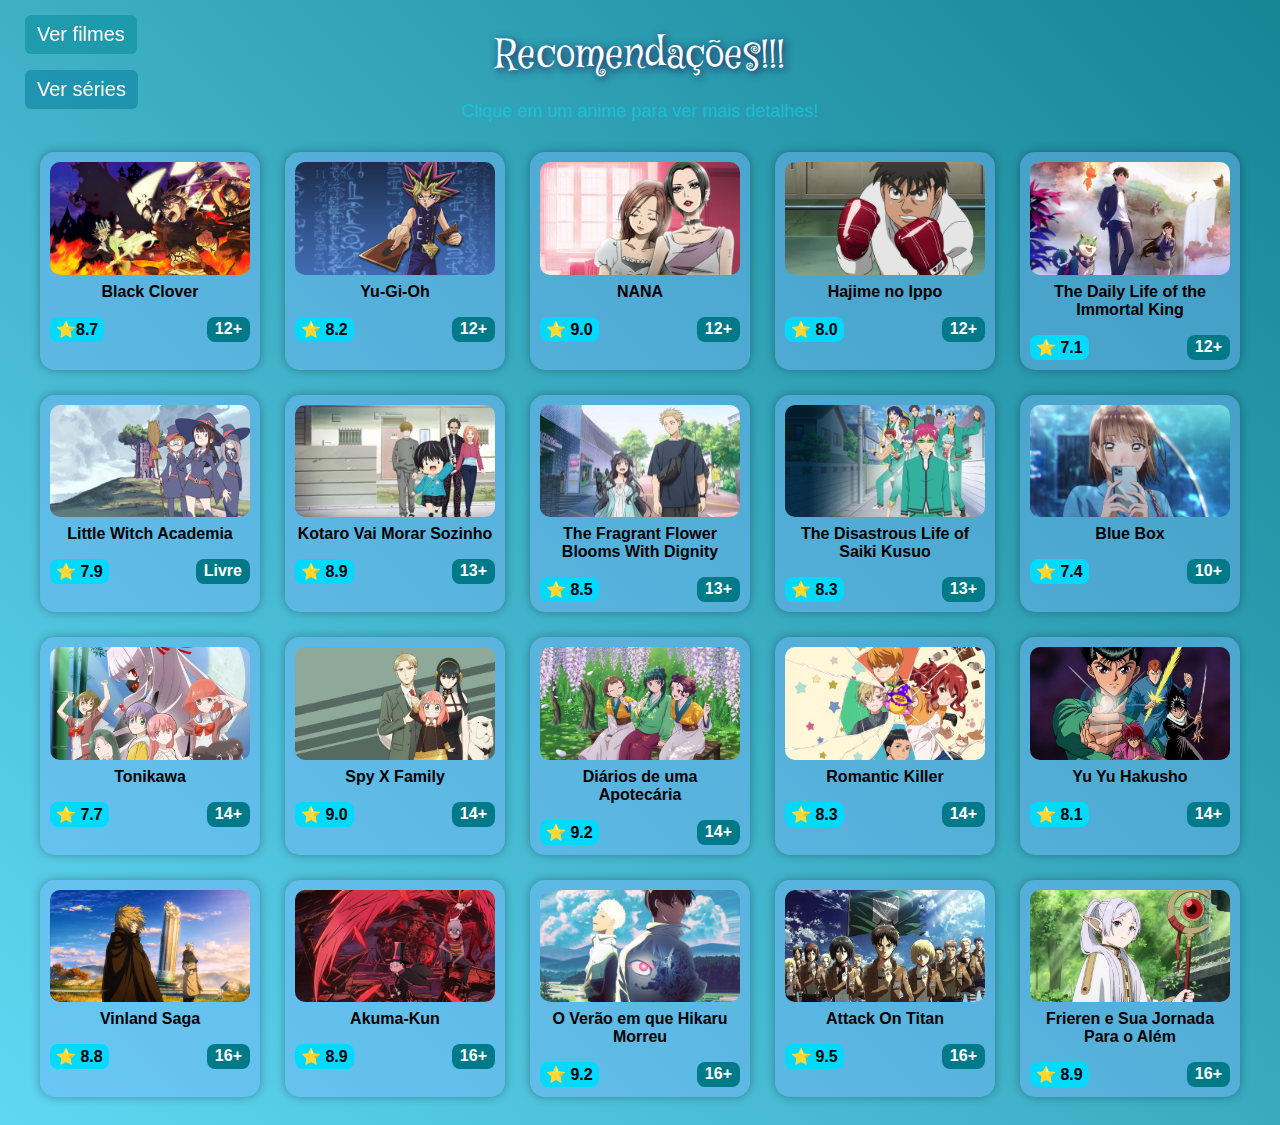
<file: anime.html>
<html>
<head>
    <title>Recomendações de Animes</title>
    <link rel="stylesheet" href="anime.css">
<link rel="preconnect" href="https://fonts.googleapis.com">
<link rel="preconnect" href="https://fonts.gstatic.com" crossorigin>
<link href="https://fonts.googleapis.com/css2?family=Mystery+Quest&display=swap" rel="stylesheet">
</head>
<a href="indexfilm.html" class="link-canto">Ver filmes</a>
<a href="series.html" class="link-canto2">Ver séries</a>
<body>
    <h1 class="titulo">Recomendações!!!</h1>
    <p class="sub">Clique em um anime para ver mais detalhes!</p>

    <div class="container">

       <a href="https://pt.wikipedia.org/wiki/Black_Clover" target="_blank" class="filme">
    <img src="black.jpg">
    <p>Black Clover</p>
    <div class="infos">
        <span class="estrela">⭐8.7</span>
        <span class="classificacao">12+</span>
    </div>
</a>

<a href="https://pt.wikipedia.org/wiki/Yu-Gi-Oh!" target="_blank" class="filme">
    <img src="yugi.jpg">
    <p>Yu-Gi-Oh</p>
    <div class="infos">
        <span class="estrela">⭐ 8.2</span>
        <span class="classificacao">12+</span>
    </div>
</a>

<a href="https://pt.wikipedia.org/wiki/Nana_(mang%C3%A1)" target="_blank" class="filme">
    <img src="nana.jpg">
    <p>NANA</p>
    <div class="infos">
        <span class="estrela">⭐ 9.0</span>
        <span class="classificacao">12+</span>
    </div>
</a>

<a href="https://pt.wikipedia.org/wiki/Hajime_no_Ippo" target="_blank" class="filme">
    <img src="hajime.jpg">
    <p>Hajime no Ippo</p>
    <div class="infos">
        <span class="estrela">⭐ 8.0</span>
        <span class="classificacao">12+</span>
    </div>
</a>

<a href="https://en.wikipedia.org/wiki/The_Daily_Life_of_the_Immortal_King" target="_blank" class="filme">
    <img src="daily.jpg">
    <p>The Daily Life of the Immortal King</p>
    <div class="infos">
        <span class="estrela">⭐ 7.1</span>
        <span class="classificacao">12+</span>
    </div>
</a>

<a href="https://en.wikipedia.org/wiki/Little_Witch_Academia" target="_blank" class="filme">
    <img src="academia.jpg">
    <p>Little Witch Academia</p>
    <div class="infos">
        <span class="estrela">⭐ 7.9</span>
        <span class="classificacao">Livre</span>
    </div>
</a>

<a href="https://en.wikipedia.org/wiki/Kotaro_Lives_Alone" target="_blank" class="filme">
    <img src="kotaro.jpg">
    <p>Kotaro Vai Morar Sozinho</p>
    <div class="infos">
        <span class="estrela">⭐ 8.9</span>
        <span class="classificacao">13+</span>
    </div>
</a>

<a href="https://en.wikipedia.org/wiki/The_Fragrant_Flower_Blooms_with_Dignity" target="_blank" class="filme">
    <img src="fragrant.jpg">
    <p>The Fragrant Flower Blooms With Dignity</p>
    <div class="infos">
        <span class="estrela">⭐ 8.5</span>
        <span class="classificacao">13+</span>
    </div>
</a>

<a href="https://pt.wikipedia.org/wiki/Saiki_Kusuo_no_Psi-nan" target="_blank" class="filme">
    <img src="saiki.jpg">
    <p>The Disastrous Life of Saiki Kusuo</p>
    <div class="infos">
        <span class="estrela">⭐ 8.3</span>
        <span class="classificacao">13+</span>
    </div>
</a>

<a href="https://pt.wikipedia.org/wiki/Ao_no_Hako" target="_blank" class="filme">
    <img src="blue.jpg">
    <p>Blue Box</p>
    <div class="infos">
        <span class="estrela">⭐ 7.4</span>
        <span class="classificacao">10+</span>
    </div>
</a>

<a href="https://en.wikipedia.org/wiki/Fly_Me_to_the_Moon_(manga)" target="_blank" class="filme">
    <img src="tonika.webp">
    <p>Tonikawa</p>
    <div class="infos">
        <span class="estrela">⭐ 7.7</span>
        <span class="classificacao">14+</span>
    </div>
</a>

<a href="https://pt.wikipedia.org/wiki/Spy_%C3%97_Family" target="_blank" class="filme">
    <img src="spy.jpg">
    <p>Spy X Family</p>
    <div class="infos">
        <span class="estrela">⭐ 9.0</span>
        <span class="classificacao">14+</span>
    </div>
</a>

<a href="https://pt.wikipedia.org/wiki/Kusuriya_no_Hitorigoto" target="_blank" class="filme">
    <img src="diario.webp">
    <p>Diários de uma Apotecária</p>
    <div class="infos">
        <span class="estrela">⭐ 9.2</span>
        <span class="classificacao">14+</span>
    </div>
</a>

<a href="https://en.wikipedia.org/wiki/Romantic_Killer" target="_blank" class="filme">
    <img src="romantic.jpg">
    <p>Romantic Killer</p>
    <div class="infos">
        <span class="estrela">⭐ 8.3</span>
        <span class="classificacao">14+</span>
    </div>
</a>

<a href="https://pt.wikipedia.org/wiki/Yu_Yu_Hakusho" target="_blank" class="filme">
    <img src="yuyu.jpeg">
    <p>Yu Yu Hakusho</p>
    <div class="infos">
        <span class="estrela">⭐ 8.1</span>
        <span class="classificacao">14+</span>
    </div>
</a>

<a href="https://pt.wikipedia.org/wiki/Vinland_Saga_(mang%C3%A1)" target="_blank" class="filme">
    <img src="vinland.webp">
    <p>Vinland Saga</p>
    <div class="infos">
        <span class="estrela">⭐ 8.8</span>
        <span class="classificacao">16+</span>
    </div>
</a>

<a href="https://en.wikipedia.org/wiki/Akuma-kun" target="_blank" class="filme">
    <img src="akuma.jpg">
    <p>Akuma-Kun</p>
    <div class="infos">
        <span class="estrela">⭐ 8.9</span>
        <span class="classificacao">16+</span>
    </div>
</a>

<a href="https://pt.wikipedia.org/wiki/O_Ver%C3%A3o_em_que_Hikaru_Morreu" target="_blank" class="filme">
    <img src="overao.jpg">
    <p>O Verão em que Hikaru Morreu</p>
    <div class="infos">
        <span class="estrela">⭐ 9.2</span>
        <span class="classificacao">16+</span>
    </div>
</a>

<a href="https://pt.wikipedia.org/wiki/Shingeki_no_Kyojin" target="_blank" class="filme">
    <img src="attack.jpg">
    <p>Attack On Titan</p>
    <div class="infos">
        <span class="estrela">⭐ 9.5</span>
        <span class="classificacao">16+</span>
    </div>
</a>

<a href="https://pt.wikipedia.org/wiki/S%C5%8Ds%C5%8D_no_Frieren" target="_blank" class="filme">
    <img src="frieren.webp">
    <p>Frieren e Sua Jornada Para o Além</p>
    <div class="infos">
        <span class="estrela">⭐ 8.9</span>
        <span class="classificacao">16+</span>
    </div>
</a>
</file>
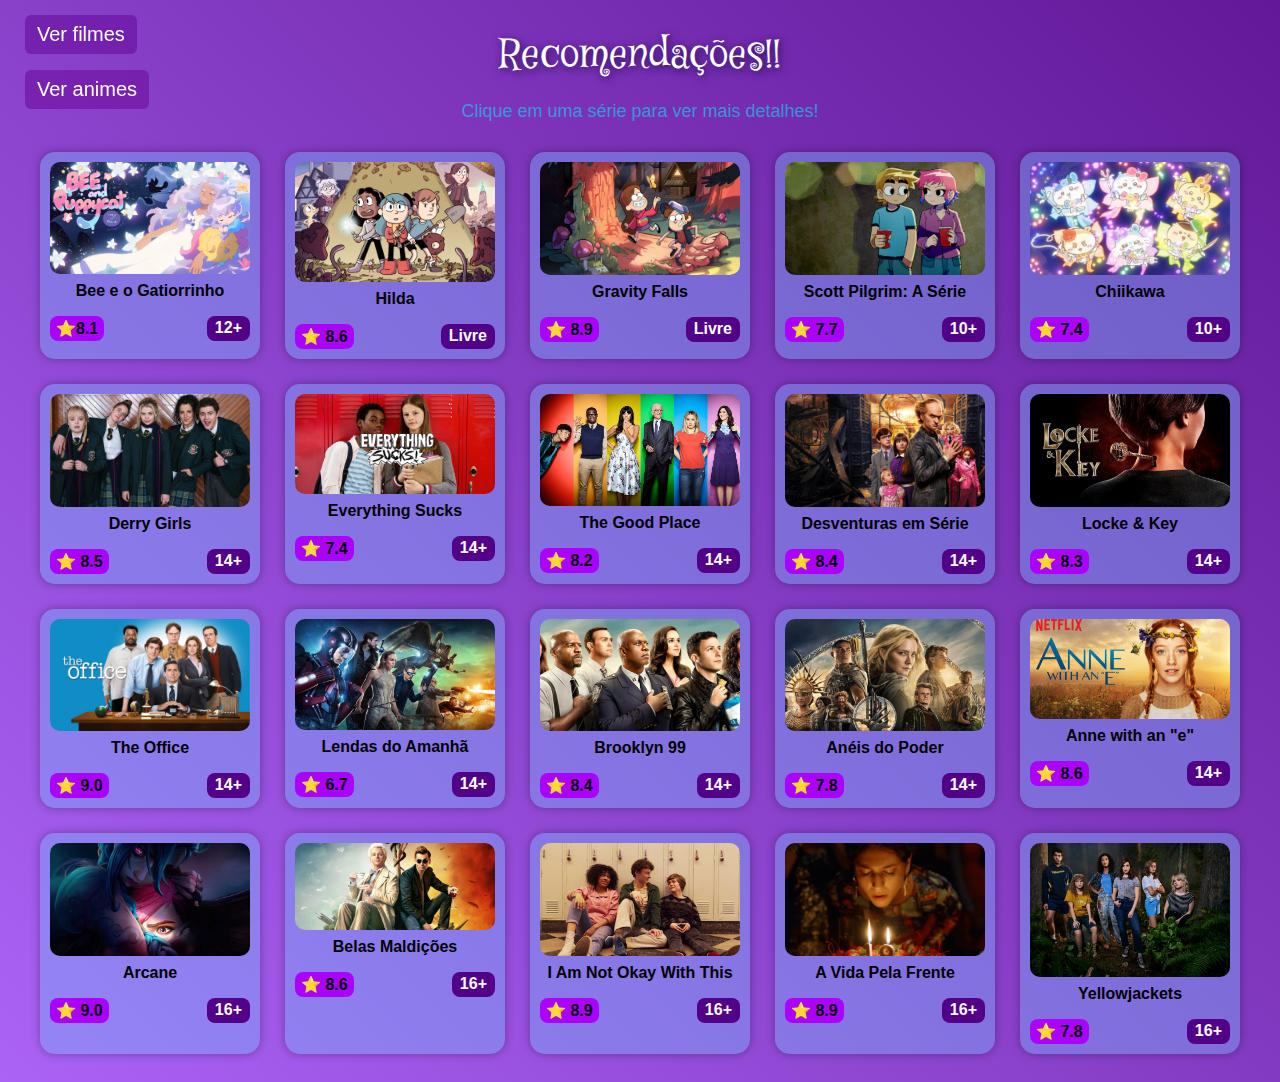
<file: series.html>
<html>
<head>
    <title>Recomendações de Séries</title>
    <link rel="stylesheet" href="series.css">
<link rel="preconnect" href="https://fonts.googleapis.com">
<link rel="preconnect" href="https://fonts.gstatic.com" crossorigin>
<link href="https://fonts.googleapis.com/css2?family=Mystery+Quest&display=swap" rel="stylesheet">
</head>
<a href="indexfilm.html" class="link-canto">Ver filmes</a>
<a href="anime.html" class="link-canto2">Ver animes</a>
<body>
    <h1 class="titulo">Recomendações!!</h1>
    <p class="sub">Clique em uma série para ver mais detalhes!</p>

    <div class="container">

       <a href="https://www.google.com/search?sa=X&sca_esv=170749da7b18780d&rlz=1C1RXQR_pt-ptBR1061BR1061&biw=1536&bih=730&sxsrf=AE3TifNLf_63ePjTd1VOA8pGOhQo12Ta0Q:1763693832610&q=assistir+bee+and+puppycat+on-line&si=AMgyJEvOxnWKiJEN31Xf_p3wHK6lyBcQsmwsGfgCM_KOMgIj1ncpEwJ0p3jFqIhkAjbvPKb4B378PMU9QVdh_8e3YL47YBYDtDZIwNdoxHw0_RtIwXzRJTZLRy0fICnvoFe3mi_Ek-wgpxhZUBn2iP-YhkZqFAFgRmhjymrTbUD1EOLO0O3kjdU%3D&ved=2ahUKEwiLo4rDn4KRAxWhlZUCHYuEKA0QyNoBKAB6BAg3EAA&ictx=1" target="_blank" class="filme">
    <img src="bee.jpg">
    <p>Bee e o Gatiorrinho</p>
    <div class="infos">
        <span class="estrela">⭐8.1</span>
        <span class="classificacao">12+</span>
    </div>
</a>

<a href="https://www.google.com/search?sca_esv=170749da7b18780d&rlz=1C1RXQR_pt-ptBR1061BR1061&biw=1536&bih=730&sxsrf=AE3TifO9cVSkakihdAcy25FwaYhPv6bTjw:1763693964576&q=assistir+hilda+on-line&si=AMgyJEvOxnWKiJEN31Xf_p3wHK6lyBcQsmwsGfgCM_KOMgIj1ncpEwJ0p3jFqIhkAjbvPKYcO0gQCz61iLmeFbE1f3xthhGavc83nzr0QF081-CF_1GGa_kr9nNYGkIdpRBxAf_Tm_OMK2V14w8FQpx5HkR-K552pw%3D%3D&sa=X&ved=2ahUKEwjO3YCCoIKRAxU8KrkGHcddHI0QyNoBKAB6BAggEAA&ictx=1" target="_blank" class="filme">
    <img src="hilda.jpg">
    <p>Hilda</p>
    <div class="infos">
        <span class="estrela">⭐ 8.6</span>
        <span class="classificacao">Livre</span>
    </div>
</a>

<a href="https://www.google.com/search?sa=X&sca_esv=170749da7b18780d&rlz=1C1RXQR_pt-ptBR1061BR1061&biw=1536&bih=730&sxsrf=AE3TifPBkXyUAfsU7IFUzcgD0xm1eIb-sA:1763694033468&q=assistir+gravity+falls+on-line&si=AMgyJEv8MRJsT4NScyDCPCSLHv4CzE6OUMLiYRYAE068euu4zkegbRf9J7xipkG48Q2KL9VyK4WRIaN23bkcOKKyxY3XlQNAM3D6KQkQk-xmbae3JVlJ8boAYqnTyPrz8yeTKxeTqKm5P1r-zTiAvdOLxoEuUibF9w%3D%3D&ved=2ahUKEwim2O2ioIKRAxVeB7kGHRlrFuoQyNoBKAB6BAgXEAA&ictx=1" target="_blank" class="filme">
    <img src="gravity.jpg">
    <p>Gravity Falls</p>
    <div class="infos">
        <span class="estrela">⭐ 8.9</span>
        <span class="classificacao">Livre</span>
    </div>
</a>

<a href="https://www.google.com/search?sa=X&sca_esv=170749da7b18780d&rlz=1C1RXQR_pt-ptBR1061BR1061&biw=1536&bih=730&sxsrf=AE3TifPv6qUwKyHZpzJXbTwcssAwf7o3Ug:1763694122756&q=assistir+scott+pilgrim:+a+s%C3%A9rie+on-line&si=AMgyJEvOxnWKiJEN31Xf_p3wHK6lyBcQsmwsGfgCM_KOMgIj1ncpEwJ0p3jFqIhkAjbvPKZH4IQaNWvnV4omHyutqzKA33fxoaJoH2EFGxKJIab71KecEJ2yspS8_JTCt8nb7qgaAXCD5iwjKYYuDgOmWWZzcT7pHe-bdB2f0BQMimATbCB6PLk%3D&ved=2ahUKEwjAtbfNoIKRAxU1npUCHec6JXwQyNoBKAB6BAgnEAA&ictx=1" target="_blank" class="filme">
    <img src="scott.jpg">
    <p>Scott Pilgrim: A Série</p>
    <div class="infos">
        <span class="estrela">⭐ 7.7</span>
        <span class="classificacao">10+</span>
    </div>
</a>

<a href="https://www.google.com/search?sa=X&sca_esv=170749da7b18780d&rlz=1C1RXQR_pt-ptBR1061BR1061&biw=1536&bih=730&sxsrf=AE3TifO4_179qpHAgj1XzwIx55EYD4sIqg:1763694200212&q=assistir+chiikawa+on-line&si=AMgyJEvOxnWKiJEN31Xf_p3wHK6lyBcQsmwsGfgCM_KOMgIj1ncpEwJ0p3jFqIhkAjbvPKYsnq_KkcPh_0ArsKCbNWyJz1_MCLtGQw6iJlYVcF9vrMqtyXKPrcE5kHRcwN79do6LfBxj76dDdlhiQvoVhZ00ngoZ7w%3D%3D&ved=2ahUKEwiB8q7yoIKRAxVSqpUCHS0iFCoQyNoBKAB6BAglEAA&ictx=1&cshid=1763694204371542" target="_blank" class="filme">
    <img src="chii.png">
    <p>Chiikawa</p>
    <div class="infos">
        <span class="estrela">⭐ 7.4</span>
        <span class="classificacao">10+</span>
    </div>
</a>

<a href="https://www.google.com/search?sca_esv=170749da7b18780d&rlz=1C1RXQR_pt-ptBR1061BR1061&biw=1536&bih=730&sxsrf=AE3TifOVrp9X5J_ZFXHj5K4vVR4C_pw-Ag:1763694272486&q=assistir+derry+girls+on-line&si=AMgyJEvOxnWKiJEN31Xf_p3wHK6lyBcQsmwsGfgCM_KOMgIj1ncpEwJ0p3jFqIhkAjbvPKaOIuEn-irFACyx3XVv0rQ1nK6XfJBSdcEU6pfvhYskzd_rXLVSSMirWb8qsXb7yoJN7Pv-tzB5j1-PbBkiqlK4hlB7Ng%3D%3D&sa=X&ved=2ahUKEwj9m-qUoYKRAxX2npUCHQSFHd4QyNoBKAB6BAgaEAA&ictx=1" target="_blank" class="filme">
    <img src="derry.jpg">
    <p>Derry Girls</p>
    <div class="infos">
        <span class="estrela">⭐ 8.5</span>
        <span class="classificacao">14+</span>
    </div>
</a>

<a href="https://www.google.com/search?sa=X&sca_esv=170749da7b18780d&rlz=1C1RXQR_pt-ptBR1061BR1061&biw=1536&bih=730&sxsrf=AE3TifOb8tiTDCB3b1kQa0N9dwzgzg7jfg:1763694443380&q=assistir+everything+sucks!+on-line&si=AMgyJEvOxnWKiJEN31Xf_p3wHK6lyBcQsmwsGfgCM_KOMgIj1ncpEwJ0p3jFqIhkAjbvPKZRLkvZNdQu6aM4xZ2lahIqMpvF_nLQdNyZEhVbs8uf4Xp-T6uE5mZwQG9TfQQe3JHuuhNpKnkhr0_yDiwCX4tIxb57wPrUhaw1ISGJeOWiQXUuINY%3D&ved=2ahUKEwjm2KjmoYKRAxUwrZUCHZYzJUcQyNoBKAB6BAgmEAA&ictx=1" target="_blank" class="filme">
    <img src="every.png">
    <p>Everything Sucks</p>
    <div class="infos">
        <span class="estrela">⭐ 7.4</span>
        <span class="classificacao">14+</span>
    </div>
</a>

<a href="https://www.google.com/search?sa=X&sca_esv=170749da7b18780d&rlz=1C1RXQR_pt-ptBR1061BR1061&biw=1536&bih=730&sxsrf=AE3TifP91AxRk5HKf3yUbjNKKQnVNem13Q:1763694512142&q=assistir+the+good+place+on-line&si=AMgyJEvOxnWKiJEN31Xf_p3wHK6lyBcQsmwsGfgCM_KOMgIj1ncpEwJ0p3jFqIhkAjbvPKYMn4cRHVPguDR42b83dp8HsmUjDLMttY3rzX-YifHE2buJ8q1zMc_8AFLIGvW4iPxKBUVhzAHTOoabmEDodkbc-EhQjY_YWhmaPrnn5rRq9kOj6mM%3D&ved=2ahUKEwir0Y2HooKRAxWvqZUCHSK4ASsQyNoBKAB6BAggEAA&ictx=1" target="_blank" class="filme">
    <img src="good.jpg">
    <p>The Good Place</p>
    <div class="infos">
        <span class="estrela">⭐ 8.2</span>
        <span class="classificacao">14+</span>
    </div>
</a>

<a href="https://www.google.com/search?sca_esv=170749da7b18780d&rlz=1C1RXQR_pt-ptBR1061BR1061&biw=1536&bih=730&sxsrf=AE3TifNQh6IC7HlGm_rXNSN8RYK7JfLr2w:1763694572032&q=assistir+lemony+snicket:+desventuras+em+s%C3%A9rie+on-line&si=[base64]&sa=X&ved=2ahUKEwjj_NSjooKRAxWAppUCHXfBN6MQyNoBKAB6BAgpEAA&ictx=1" target="_blank" class="filme">
    <img src="desven.jpg">
    <p>Desventuras em Série</p>
    <div class="infos">
        <span class="estrela">⭐ 8.4</span>
        <span class="classificacao">14+</span>
    </div>
</a>

<a href="https://www.google.com/search?sca_esv=170749da7b18780d&rlz=1C1RXQR_pt-ptBR1061BR1061&biw=1536&bih=730&sxsrf=AE3TifMEyBa_qgfBRMYC-gbk9SqQ2ZKOjA:1763694626814&q=assistir+locke+%26+key+on-line&si=AMgyJEvOxnWKiJEN31Xf_p3wHK6lyBcQsmwsGfgCM_KOMgIj1ncpEwJ0p3jFqIhkAjbvPKbNjblw6rDkgrZ5_y-294VNZjGfI0lMa0CFIkI1xGHbS6WU8-eO_ujohSF9pOsQUTpl9WqyNNiaIjweAe90_7lBFlXOnQ%3D%3D&sa=X&ved=2ahUKEwjF0eS9ooKRAxUnrJUCHWYpOpUQyNoBKAB6BAgdEAA&ictx=1" target="_blank" class="filme">
    <img src="locke.jpg">
    <p>Locke & Key</p>
    <div class="infos">
        <span class="estrela">⭐ 8.3</span>
        <span class="classificacao">14+</span>
    </div>
</a>

<a href="https://www.google.com/search?sa=X&sca_esv=170749da7b18780d&rlz=1C1RXQR_pt-ptBR1061BR1061&sxsrf=AE3TifMdjveLxFJxrf3zP0khiLvWoVXt0g:1763694684969&q=assistir+the+office+on-line&si=AMgyJEuRcJoLflo6JtbtP-2tFGe9PVZsk17gdmqFDXztCcQhVlkOmUWF-oK4I7lS09b0XjUhuxnH0jD_xESE43Wp43yBnd6fPNPSsa-NEFR_t6BW3q2BASmb4XTtsNbVrIBzHc0rS-oW3TY8rqXHs403MG_llKFv4Q%3D%3D&ved=2ahUKEwiMlcLZooKRAxWUqJUCHeFRMH4QyNoBKAB6BAgfEAA&ictx=1&biw=1536&bih=730&dpr=1.25" target="_blank" class="filme">
    <img src="theoffice.jpg">
    <p>The Office</p>
    <div class="infos">
        <span class="estrela">⭐ 9.0</span>
        <span class="classificacao">14+</span>
    </div>
</a>

<a href="https://www.google.com/search?sa=X&sca_esv=170749da7b18780d&rlz=1C1RXQR_pt-ptBR1061BR1061&biw=1536&bih=730&sxsrf=AE3TifOneBzmCEBKNVeX9xE3LrcE2aZ76g:1763694762114&q=assistir+lendas+do+amanh%C3%A3+on-line&si=AMgyJEvM6FdHJh4oqbWCTs7XmSWMfcJdC9p6vjXgbpoTEtflgufpyJhYzsw27i23gA7_x7igiU_toBVJ6_3GB5uVyiDKXqO3eZNXdRPUB_mTxkHZOh8EQfjRcfEhs2-nBN3dnukWIxRWBJuONfqwkry5WYPXN7BQYqO-YVB6FNVUd_R0SIPsACY%3D&ved=2ahUKEwjJ26b-ooKRAxWCq5UCHWmqJUoQyNoBKAB6BAguEAA&ictx=1" target="_blank" class="filme">
    <img src="lendas.jpg">
    <p>Lendas do Amanhã</p>
    <div class="infos">
        <span class="estrela">⭐ 6.7</span>
        <span class="classificacao">14+</span>
    </div>
</a>

<a href="https://www.google.com/search?sca_esv=170749da7b18780d&rlz=1C1RXQR_pt-ptBR1061BR1061&biw=1536&bih=730&sxsrf=AE3TifN3p6MKRZ1oZxwjtFmZmxABx3F-mQ:1763694863246&q=assistir+brooklyn+99+on-line&si=AMgyJEv8MRJsT4NScyDCPCSLHv4CzE6OUMLiYRYAE068euu4zkegbRf9J7xipkG48Q2KL9XIouWGLkK-QdoM_1-phMrjRhDlLpwVPr9FT8FHrAAH91AjRyyLWpB8FCKtNe2f9sAB_Ken9klaULksbH83nWE_rpqbcA%3D%3D&sa=X&ved=2ahUKEwjuq8Ouo4KRAxX8JrkGHfJGN68QyNoBKAB6BAgYEAA&ictx=1" target="_blank" class="filme">
    <img src="broo.webp">
    <p>Brooklyn 99</p>
    <div class="infos">
        <span class="estrela">⭐ 8.4</span>
        <span class="classificacao">14+</span>
    </div>
</a>

<a href="https://www.google.com/search?sca_esv=170749da7b18780d&rlz=1C1RXQR_pt-ptBR1061BR1061&biw=1536&bih=730&sxsrf=AE3TifOZctzbNDYcnAFZ8_JJMYHu0xmhjg:1763694942987&q=assistir+o+senhor+dos+an%C3%A9is:+os+an%C3%A9is+de+poder+on-line&si=[base64]&sa=X&ved=2ahUKEwiuq8bUo4KRAxWlr5UCHbJxOEYQyNoBKAB6BAggEAA&ictx=1" target="_blank" class="filme">
    <img src="aneis.png">
    <p>Anéis do Poder</p>
    <div class="infos">
        <span class="estrela">⭐ 7.8</span>
        <span class="classificacao">14+</span>
    </div>
</a>

<a href="https://www.google.com/search?sca_esv=170749da7b18780d&rlz=1C1RXQR_pt-ptBR1061BR1061&biw=1536&bih=730&sxsrf=AE3TifNuxzZsMYyn42c2mK74YSe1bzAJvg:1763695013819&q=assistir+anne+with+an+e+on-line&si=AMgyJEvOxnWKiJEN31Xf_p3wHK6lyBcQsmwsGfgCM_KOMgIj1ncpEwJ0p3jFqIhkAjbvPKaRQIjarkU_iIIyvom6sGdJVpPUdf38_UwipzMSshulS_Lvvop4WrBFuXYB_fvJEhrcGlXWAPWeCYpMRdcPKAw-tKatB_slCtcuTMe1-RCEeBbW38k%3D&sa=X&ved=2ahUKEwi3yan2o4KRAxXfHbkGHTz_HhYQyNoBKAB6BAgcEAA&ictx=1" target="_blank" class="filme">
    <img src="annewith.webp">
    <p>Anne with an "e"</p>
    <div class="infos">
        <span class="estrela">⭐ 8.6</span>
        <span class="classificacao">14+</span>
    </div>
</a>

<a href="https://www.google.com/search?sca_esv=170749da7b18780d&rlz=1C1RXQR_pt-ptBR1061BR1061&biw=1536&bih=730&sxsrf=AE3TifO7BeVe-JKPVkuvrRqANkUtWgWz8A:1763695082715&q=assistir+arcane+on-line&si=AMgyJEvOxnWKiJEN31Xf_p3wHK6lyBcQsmwsGfgCM_KOMgIj1ncpEwJ0p3jFqIhkAjbvPKYVQ5vxr3veLMTXLLgQoUd1HXmjGsj36L1ZpFngfBdVL9DVXtJ9W-Ojhwj4JQZodhLLHJkkd1mh3uRPG9pINqUqRNClvQ%3D%3D&sa=X&ved=2ahUKEwj40ZaXpIKRAxXfLbkGHYEaIdYQyNoBKAB6BAgkEAA&ictx=1" target="_blank" class="filme">
    <img src="arcane.webp">
    <p>Arcane</p>
    <div class="infos">
        <span class="estrela">⭐ 9.0</span>
        <span class="classificacao">16+</span>
    </div>
</a>

<a href="https://www.google.com/search?sa=X&sca_esv=170749da7b18780d&rlz=1C1RXQR_pt-ptBR1061BR1061&biw=1536&bih=730&sxsrf=AE3TifOHHG1jCr5Wk6W_o_Vw-2fwSXIaVQ:1763695154462&q=assistir+good+omens+on-line&si=AMgyJEvOxnWKiJEN31Xf_p3wHK6lyBcQsmwsGfgCM_KOMgIj1ncpEwJ0p3jFqIhkAjbvPKbQFFVg5_5-p3Sh9z9Ix4v-BasaGNJni_xeeSK3iBcdyPAkmH0NTLL7VvUxxPLIHopyv2FtgMgYveGpnddo3Bs4D8I73Q%3D%3D&ved=2ahUKEwja3rG5pIKRAxUWLLkGHS3VBekQyNoBKAB6BAgZEAA&ictx=1" target="_blank" class="filme">
    <img src="belas.jpg">
    <p>Belas Maldições</p>
    <div class="infos">
        <span class="estrela">⭐ 8.6</span>
        <span class="classificacao">16+</span>
    </div>
</a>

<a href="https://www.google.com/search?sca_esv=170749da7b18780d&rlz=1C1RXQR_pt-ptBR1061BR1061&biw=1536&bih=730&sxsrf=AE3TifOGTk_pnwzpoQalYRHHNZr3QzrM4A:1763695243295&q=assistir+i+am+not+okay+with+this+on-line&si=AMgyJEvOxnWKiJEN31Xf_p3wHK6lyBcQsmwsGfgCM_KOMgIj1ncpEwJ0p3jFqIhkAjbvPKZF_IcnW4-9l1ncMsJCc4d_Vh1oSlKuqmwyFeX47jnVddN3Jbywy-BrlvX5VWWC3QhxDOJrWfyAhK_fW0gbwwS1IopwpjKRcxPYkfN0FvGK6BPYOGU%3D&sa=X&ved=2ahUKEwjX0N_jpIKRAxUspJUCHRSTPZ4QyNoBKAB6BAgrEAA&ictx=1" target="_blank" class="filme">
    <img src="iamnot.jpg">
    <p>I Am Not Okay With This</p>
    <div class="infos">
        <span class="estrela">⭐ 8.9</span>
        <span class="classificacao">16+</span>
    </div>
</a>

<a href="https://www.google.com/search?sca_esv=170749da7b18780d&rlz=1C1RXQR_pt-ptBR1061BR1061&biw=1536&bih=730&sxsrf=AE3TifM3bAvdKjaDBnUry2jFNEktZyJ-4A:1763695308102&q=assistir+a+vida+pela+frente+on-line&si=AMgyJEvOxnWKiJEN31Xf_p3wHK6lyBcQsmwsGfgCM_KOMgIj1ncpEwJ0p3jFqIhkAjbvPKaWxDRJ1KN0X0W4omyfxZY2pPCBWY7tlvLpzrDShiT9cAnc4ugfY4GvfLjuj1p6Qo-uPrS3wXqM1i1t7Dxokwtsg9M0i_vQ4VvFZhyRiNX_gCBbTDw%3D&sa=X&ved=2ahUKEwimmtOCpYKRAxU3qpUCHYVlNJEQyNoBKAB6BAgkEAA&ictx=1" target="_blank" class="filme">
    <img src="avida.webp">
    <p>A Vida Pela Frente</p>
    <div class="infos">
        <span class="estrela">⭐ 8.9</span>
        <span class="classificacao">16+</span>
    </div>
</a>

<a href="https://www.google.com/search?sca_esv=170749da7b18780d&rlz=1C1RXQR_pt-ptBR1061BR1061&biw=1536&bih=730&sxsrf=AE3TifPgeTNBwE3697ZTDJZBWkONN9e_pw:1763695380732&q=assistir+yellowjackets+on-line&si=AMgyJEvOxnWKiJEN31Xf_p3wHK6lyBcQsmwsGfgCM_KOMgIj1ncpEwJ0p3jFqIhkAjbvPKZGhpDELmwcCrBVviZGhpAOz3gJleauQBPu_J5KPlHuUgfyzbcVnLsH6Whv4eV8UnF0p6_FT694lDVPIueooeJ5fI7Zbw%3D%3D&sa=X&ved=2ahUKEwibkqSlpYKRAxXnqJUCHYjzAq4QyNoBKAB6BAgwEAA&ictx=1" target="_blank" class="filme">
    <img src="yellow.jpg">
    <p>Yellowjackets</p>
    <div class="infos">
        <span class="estrela">⭐ 7.8</span>
        <span class="classificacao">16+</span>
    </div>
</a>
</file>
<file: anime.css>
body {
    background: linear-gradient(45deg, #025262, #66dcf9, #02707c, #37c5e9);
    background-size: 400% 400%;
    animation: bg 10s ease infinite;
    font-family: Arial, sans-serif;
    text-align: center;
    padding: 20px;
    color: #333;
}

@keyframes bg {
    0% {background-position: 0% 50%;}
    50% {background-position: 100% 50%;}
    100% {background-position: 0% 50%;}
}

.titulo {
    font-size: 40px;
    margin-bottom: 5px;
    color: white;
    text-shadow: 2px 2px 8px #190c4b;
  font-family: "Mystery Quest", system-ui;
  font-weight: 400;
  font-style: normal;

}

.sub {
    font-size: 18px;
    margin-bottom: 30px;
    color: rgba(16, 210, 239, 0.636);
}

.container {
    display: grid;
    grid-template-columns: repeat(5, 1fr);
    gap: 25px;
    max-width: 1200px;
    margin: auto;
}

.filme {
    background: rgba(122, 180, 251, 0.418);
    padding: 10px;
    border-radius: 15px;
    box-shadow: 0 0 10px #00000050;
    transition: 0.3s;
    text-decoration: none;
    color: #000;
}

.filme:hover {
    transform: scale(1.05);
}

.filme img {
    width: 100%;
    border-radius: 10px;
}

.filme p {
    margin-top: 8px;
    font-weight: bold;
}
.infos {
    display: flex;
    justify-content: space-between;
    margin-top: 5px;
    font-size: 16px;
}

.estrela {
    background: #02d9ff;
    padding: 3px 6px;
    border-radius: 8px;
    font-weight: bold;
}

.classificacao {
    background: #007a88;
    padding: 3px 8px;
    border-radius: 8px;
    font-weight: bold;
    color: white;
}
.link-canto {
    position: fixed;
    top: 15px;
    left: 25px;
    text-decoration: none;
    font-size: 20px;
    color: #fff;
    background: #0b8d9e98;
    padding: 8px 12px;
    border-radius: 6px;
    transition: 0.3s;
}

.link-canto:hover {
    background: #122183;
}
.link-canto2 {
    position: fixed;
    top: 70px;
    left: 25px;
    text-decoration: none;
    font-size: 20px;
    color: #fff;
    background: #0b819e98;
    padding: 8px 12px;
    border-radius: 6px;
    transition: 0.3s;
}

.link-canto2:hover {
    background: #5a1283;
}
</file>
<file: series.css>
body {
    background: linear-gradient(45deg, #4a0262, #ad66f9, #4d027c, #9937e9);
    background-size: 400% 400%;
    animation: bg 10s ease infinite;
    font-family: Arial, sans-serif;
    text-align: center;
    padding: 20px;
    color: #333;
}

@keyframes bg {
    0% {background-position: 0% 50%;}
    50% {background-position: 100% 50%;}
    100% {background-position: 0% 50%;}
}

.titulo {
    font-size: 40px;
    margin-bottom: 5px;
    color: white;
    text-shadow: 2px 2px 8px #190c4b;
  font-family: "Mystery Quest", system-ui;
  font-weight: 400;
  font-style: normal;

}

.sub {
    font-size: 18px;
    margin-bottom: 30px;
    color: rgba(16, 210, 239, 0.636);
}

.container {
    display: grid;
    grid-template-columns: repeat(5, 1fr);
    gap: 25px;
    max-width: 1200px;
    margin: auto;
}

.filme {
    background: rgba(122, 180, 251, 0.418);
    padding: 10px;
    border-radius: 15px;
    box-shadow: 0 0 10px #00000050;
    transition: 0.3s;
    text-decoration: none;
    color: #000;
}

.filme:hover {
    transform: scale(1.05);
}

.filme img {
    width: 100%;
    border-radius: 10px;
}

.filme p {
    margin-top: 8px;
    font-weight: bold;
}
.infos {
    display: flex;
    justify-content: space-between;
    margin-top: 5px;
    font-size: 16px;
}

.estrela {
    background: #ab02ff;
    padding: 3px 6px;
    border-radius: 8px;
    font-weight: bold;
}

.classificacao {
    background: #520088;
    padding: 3px 8px;
    border-radius: 8px;
    font-weight: bold;
    color: white;
}
.link-canto {
    position: fixed;
    top: 15px;
    left: 25px;
    text-decoration: none;
    font-size: 20px;
    color: #fff;
    background: #680b9e98;
    padding: 8px 12px;
    border-radius: 6px;
    transition: 0.3s;
}

.link-canto:hover {
    background: #121983;
}
.link-canto2 {
    position: fixed;
    top: 70px;
    left: 25px;
    text-decoration: none;
    font-size: 20px;
    color: #fff;
    background: #6d0b9e98;
    padding: 8px 12px;
    border-radius: 6px;
    transition: 0.3s;
}

.link-canto2:hover {
    background: #127883;
}
</file>
